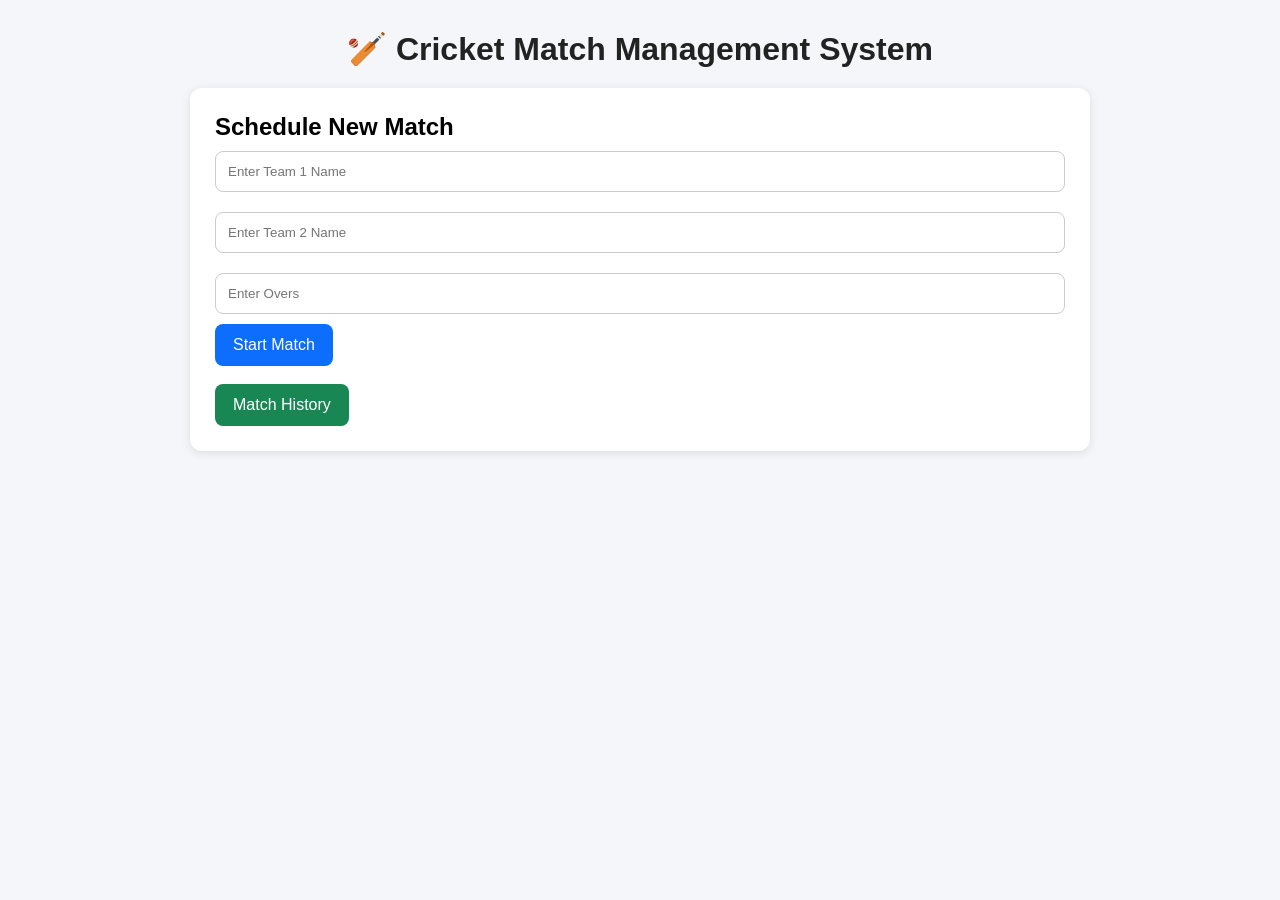
<file: index.html>
<!doctype html>
<html lang="en">
  <head>
    <meta charset="UTF-8" />
    <meta name="viewport" content="width=device-width, initial-scale=1.0" />
    <title>Schedule Match</title>
    <link rel="stylesheet" href="styles.css" />
  </head>
  <body>
    <div class="container">
      <h1>🏏 Cricket Match Management System</h1>

      <div class="card">
        <h2>Schedule New Match</h2>

        <input type="text" id="team1" placeholder="Enter Team 1 Name" />

        <input type="text" id="team2" placeholder="Enter Team 2 Name" />

        <input type="number" id="overs" placeholder="Enter Overs" min="1" />

        <button onclick="scheduleMatch()">Start Match</button>

        <br /><br />

        <a href="history.html">
          <button class="secondary-btn">Match History</button>
        </a>
      </div>
    </div>

    <script>
      function scheduleMatch() {
        const team1 = document.getElementById("team1").value.trim();
        const team2 = document.getElementById("team2").value.trim();
        const overs = parseInt(document.getElementById("overs").value);

        if (!team1 || !team2 || !overs) {
          alert("Please fill all fields.");
          return;
        }

        const matchData = {
          team1,
          team2,
          overs,

          innings: 1,

          team1Score: 0,
          team1Wickets: 0,
          team1Balls: 0,

          team2Score: 0,
          team2Wickets: 0,
          team2Balls: 0,

          target: 0,
          matchFinished: false,
        };

        localStorage.setItem("currentMatch", JSON.stringify(matchData));

        window.location.href = "scoreboard.html";
      }
    </script>
  </body>
</html>
</file>
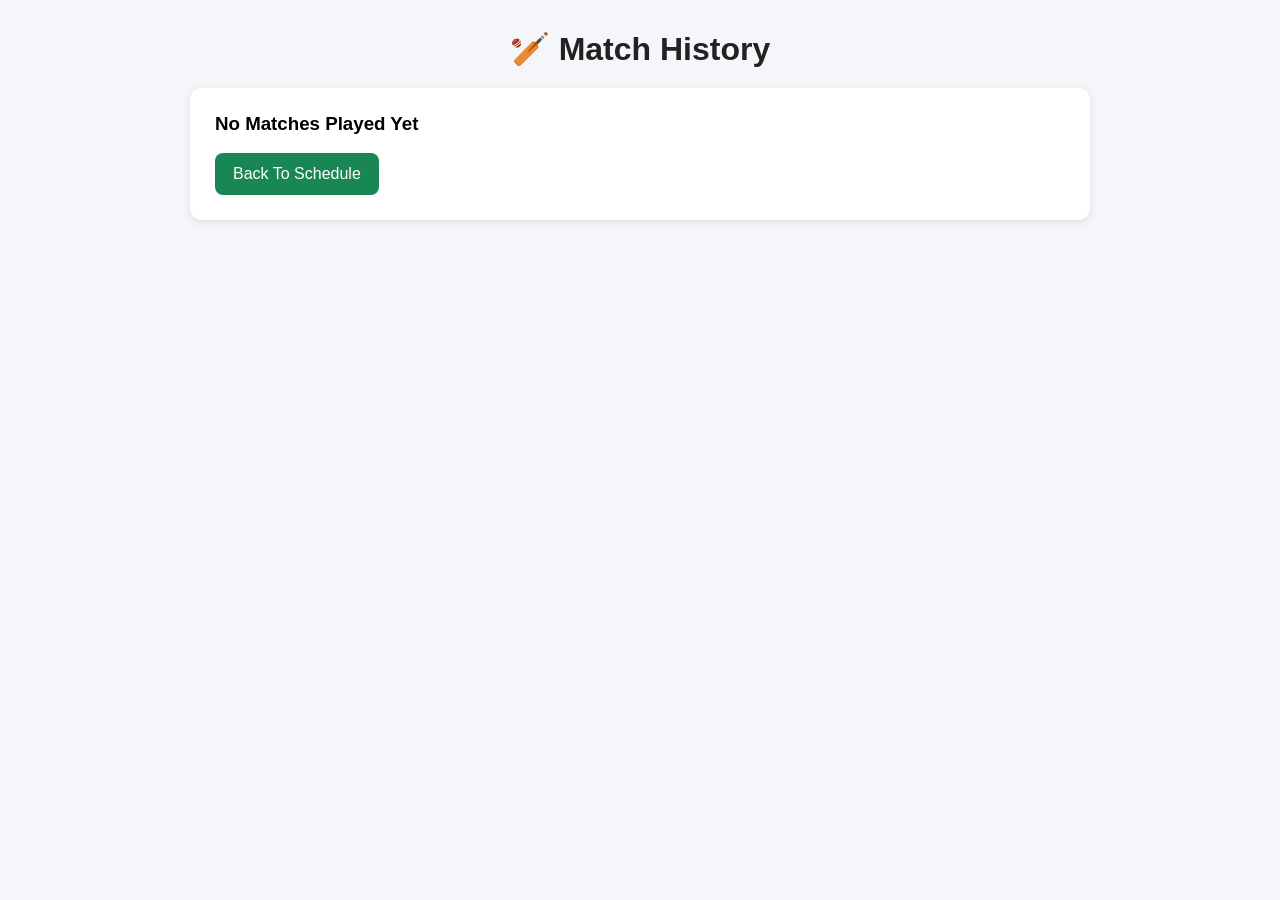
<file: history.html>
<!doctype html>
<html lang="en">
  <head>
    <meta charset="UTF-8" />
    <meta name="viewport" content="width=device-width, initial-scale=1.0" />
    <title>Match History</title>
    <link rel="stylesheet" href="styles.css" />
  </head>
  <body>
    <div class="container">
      <h1>🏏 Match History</h1>

      <div class="card">
        <div id="historyContainer"></div>

        <br />

        <a href="index.html">
          <button class="secondary-btn">Back To Schedule</button>
        </a>
      </div>
    </div>

    <script>
      const history = JSON.parse(localStorage.getItem("matchHistory")) || [];

      const container = document.getElementById("historyContainer");

      if (history.length === 0) {
        container.innerHTML = "<h3>No Matches Played Yet</h3>";
      } else {
        history.reverse().forEach((match) => {
          container.innerHTML += `
            <div class="history-card">

                <h3>
                ${match.team1}
                vs
                ${match.team2}
                </h3>

                <p>
                ${match.team1}: ${match.team1Score}
                </p>

                <p>
                ${match.team2}: ${match.team2Score}
                </p>

                <p>
                <strong>${match.result}</strong>
                </p>

            </div>
        `;
        });
      }
    </script>
  </body>
</html>
</file>
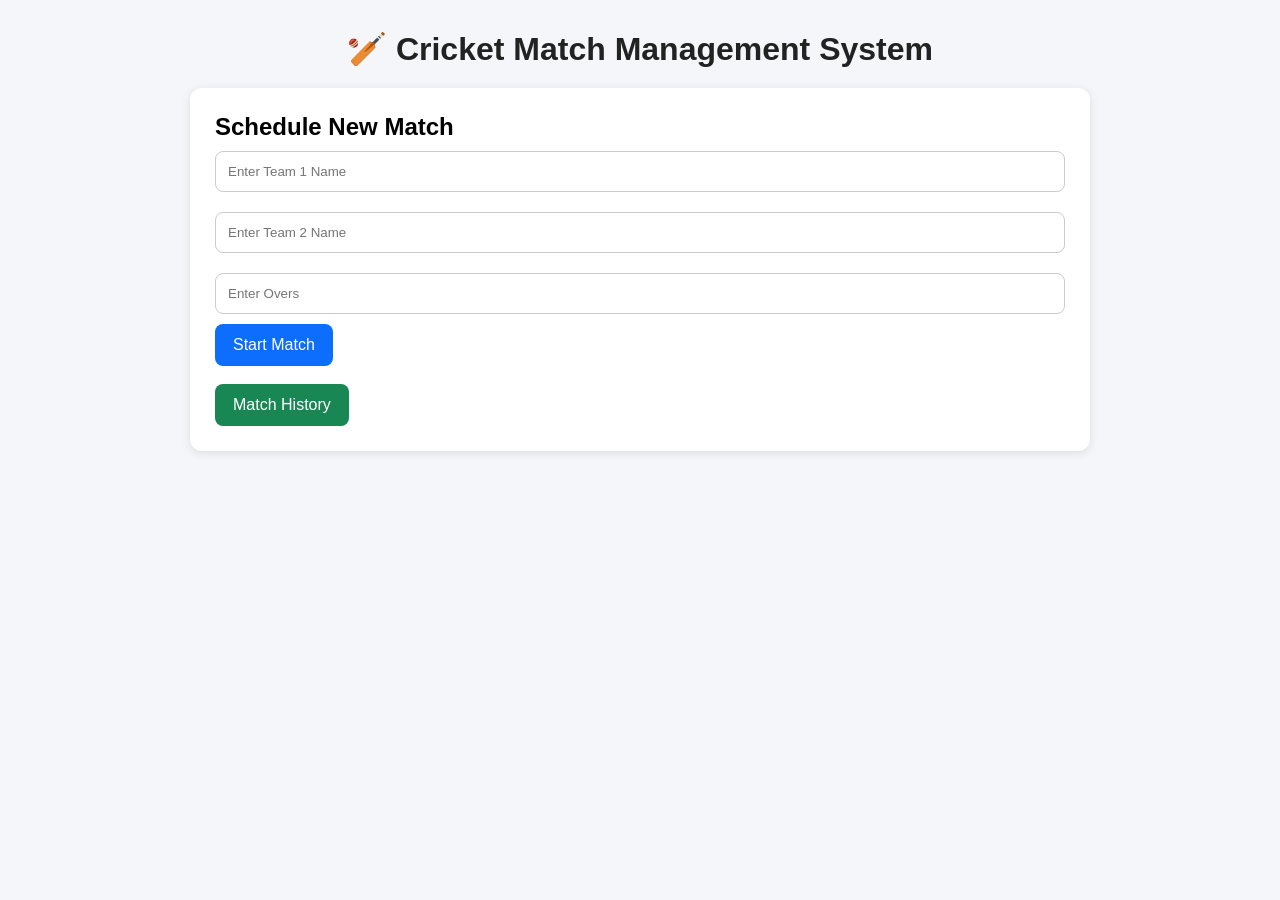
<file: scoreboard.html>
<!doctype html>
<html lang="en">
  <head>
    <meta charset="UTF-8" />
    <meta name="viewport" content="width=device-width, initial-scale=1.0" />
    <title>Live Scoreboard</title>
    <link rel="stylesheet" href="styles.css" />
  </head>
  <body>
    <div class="container">
      <h1>🏏 Live Scoreboard</h1>

      <div class="card">
        <h2 id="matchTitle"></h2>

        <div class="score-box">
          <h3 id="team1Score"></h3>
          <h3 id="team2Score"></h3>
        </div>

        <h2 id="inningsText"></h2>

        <h2 id="targetText"></h2>

        <div class="button-grid">
          <button onclick="addRun(0)">0</button>
          <button onclick="addRun(1)">1</button>
          <button onclick="addRun(2)">2</button>

          <button onclick="addRun(3)">3</button>
          <button onclick="addRun(4)">4</button>
          <button onclick="addRun(6)">6</button>

          <button onclick="extraRun()">No Ball</button>
          <button onclick="extraRun()">Wide Ball</button>
          <button onclick="wicket()">Wicket</button>
        </div>

        <br />

        <a href="index.html">
          <button class="secondary-btn">New Match</button>
        </a>
      </div>
    </div>

    <script src="script.js"></script>
  </body>
</html>
</file>
<file: styles.css>
* {
  margin: 0;
  padding: 0;
  box-sizing: border-box;
  font-family: Arial, Helvetica, sans-serif;
}

body {
  background: #f4f6f9;
}

.container {
  width: 90%;
  max-width: 900px;
  margin: 30px auto;
}

h1 {
  text-align: center;
  margin-bottom: 20px;
  color: #222;
}

.card {
  background: white;
  padding: 25px;
  border-radius: 12px;
  box-shadow: 0 2px 10px rgba(0, 0, 0, 0.1);
}

input {
  width: 100%;
  padding: 12px;
  margin: 10px 0;
  border: 1px solid #ccc;
  border-radius: 8px;
}

button {
  padding: 12px 18px;
  border: none;
  border-radius: 8px;
  background: #0d6efd;
  color: white;
  cursor: pointer;
  font-size: 16px;
}

button:hover {
  opacity: 0.9;
}

.secondary-btn {
  background: #198754;
}

.score-box {
  background: #eef5ff;
  padding: 15px;
  border-radius: 10px;
  margin: 20px 0;
}

.score-box h3 {
  margin: 10px 0;
}

#inningsText {
  color: #dc3545;
  text-align: center;
  margin-bottom: 10px;
}

#targetText {
  color: #198754;
  text-align: center;
  margin-bottom: 20px;
}

.button-grid {
  display: grid;
  grid-template-columns: repeat(3, 1fr);
  gap: 10px;
}

.button-grid button {
  font-size: 18px;
  font-weight: bold;
}

.history-card {
  border: 1px solid #ddd;
  border-radius: 10px;
  padding: 15px;
  margin-bottom: 15px;
  background: #fafafa;
}

.history-card h3 {
  margin-bottom: 10px;
}

.history-card p {
  margin: 5px 0;
}

@media (max-width: 600px) {
  .button-grid {
    grid-template-columns: repeat(2, 1fr);
  }

  button {
    width: 100%;
  }
}
</file>
